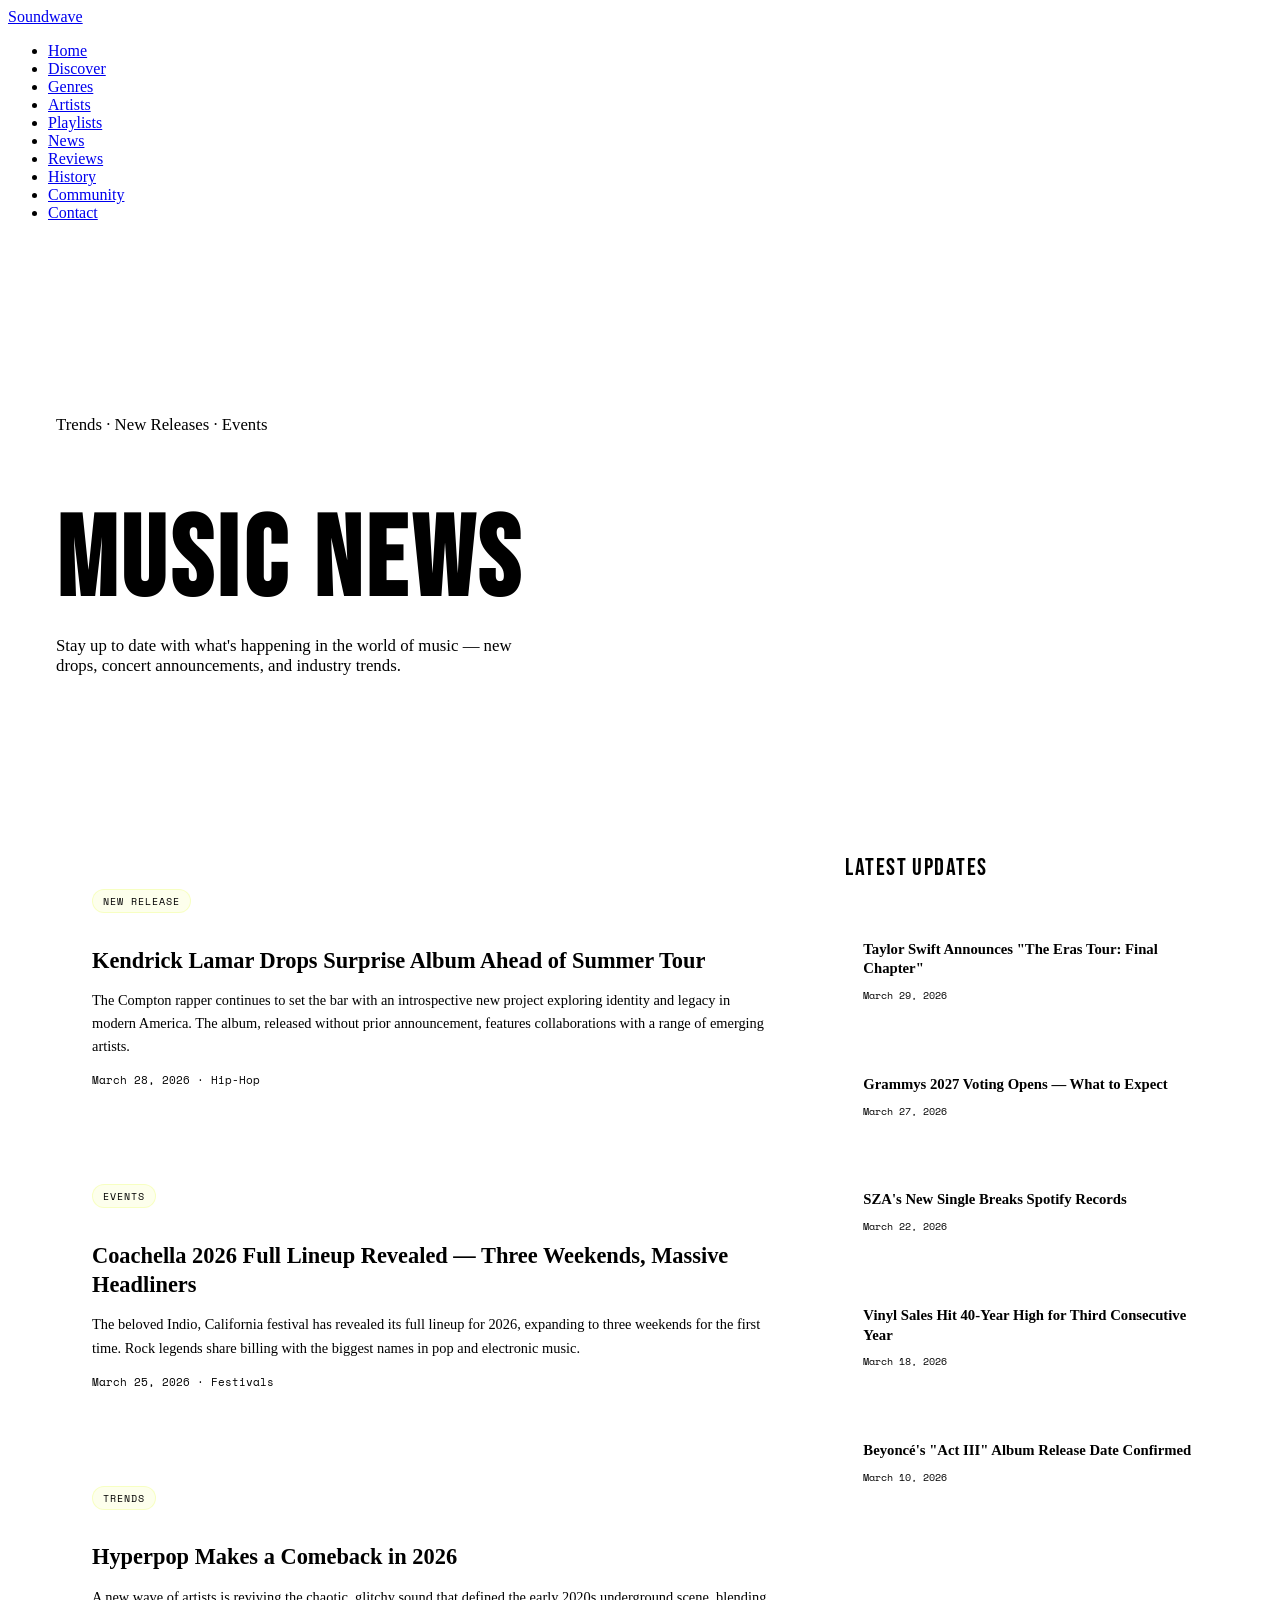
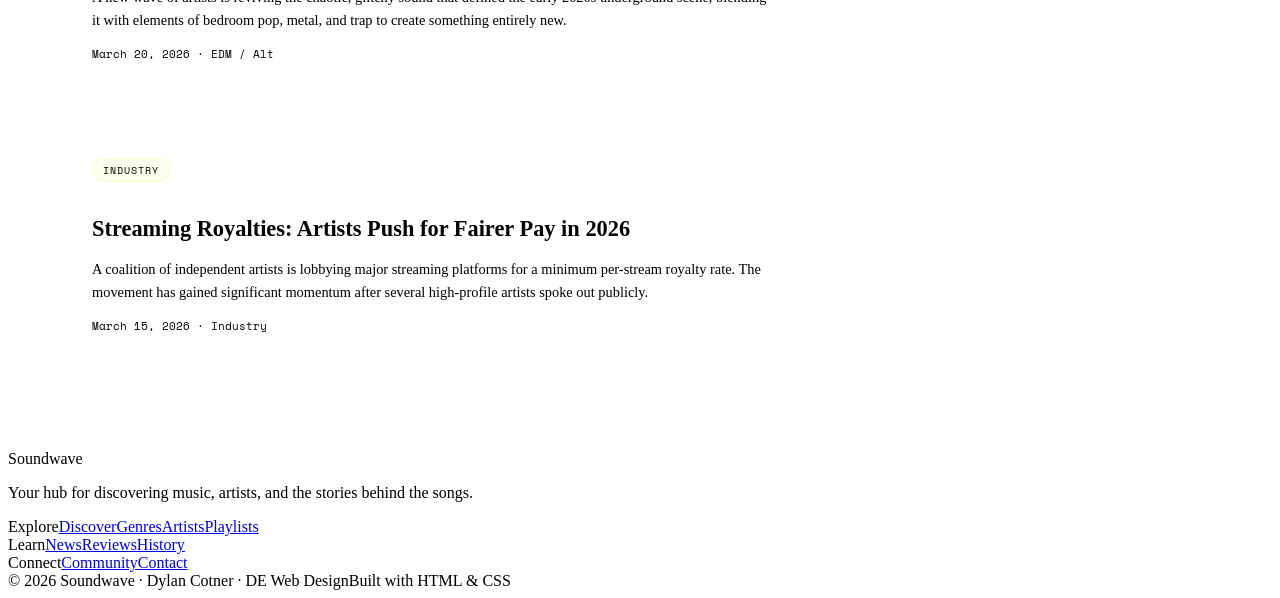
<file: news.html>
<!DOCTYPE html>
<html lang="en">
<head>
  <meta charset="UTF-8" />
  <meta name="viewport" content="width=device-width, initial-scale=1.0" />
  <title>News — Soundwave</title>
  <link rel="preconnect" href="https://fonts.googleapis.com" />
  <link href="https://fonts.googleapis.com/css2?family=Bebas+Neue&family=DM+Sans:ital,opsz,wght@0,9..40,300;0,9..40,400;0,9..40,600;1,9..40,300&family=Space+Mono:wght@400;700&display=swap" rel="stylesheet" />
  <link rel="stylesheet" href="style.css" />
  <style>
    .page-hero { padding: 160px 48px 80px; border-bottom: 1px solid var(--border); }
    .page-hero .eyebrow-mono { margin-bottom: 12px; }
    .page-hero h1 { font-family: 'Bebas Neue', sans-serif; font-size: clamp(4rem,9vw,7rem); letter-spacing: 0.04em; line-height: 0.95; margin-bottom: 20px; }
    .page-hero p { color: var(--muted); max-width: 500px; font-size: 1.05rem; }
    .news-full { padding: 80px 48px; display: grid; grid-template-columns: 2fr 1fr; gap: 32px; align-items: start; }
    .main-news { display: flex; flex-direction: column; gap: 24px; }
    .big-news-card { border-radius: var(--radius); border: 1.5px solid var(--border); background: var(--surface); padding: 36px; transition: border-color var(--transition), transform var(--transition); text-decoration: none; color: inherit; display: block; }
    .big-news-card:hover { transform: translateY(-4px); border-color: rgba(255,255,255,0.2); }
    .news-tag-inline { display: inline-block; font-family: 'Space Mono', monospace; font-size: 0.65rem; letter-spacing: 0.1em; text-transform: uppercase; color: var(--accent); background: rgba(232,255,71,0.1); border: 1px solid rgba(232,255,71,0.25); padding: 3px 10px; border-radius: 100px; margin-bottom: 14px; }
    .big-news-card h2 { font-size: 1.4rem; font-weight: 700; line-height: 1.3; margin-bottom: 12px; }
    .big-news-card p { color: var(--muted); font-size: 0.9rem; line-height: 1.6; margin-bottom: 14px; }
    .news-meta-line { font-family: 'Space Mono', monospace; font-size: 0.68rem; color: var(--muted); }
    .sidebar { display: flex; flex-direction: column; gap: 16px; }
    .sidebar-title { font-family: 'Bebas Neue', sans-serif; font-size: 1.5rem; letter-spacing: 0.06em; margin-bottom: 4px; }
    .sidebar-card { padding: 18px; border-radius: var(--radius-sm); border: 1.5px solid var(--border); background: var(--surface); text-decoration: none; color: inherit; display: block; transition: border-color var(--transition); }
    .sidebar-card:hover { border-color: rgba(255,255,255,0.2); }
    .sidebar-card h4 { font-size: 0.92rem; font-weight: 600; margin-bottom: 6px; line-height: 1.35; }
    .sidebar-card span { font-family: 'Space Mono', monospace; font-size: 0.65rem; color: var(--muted); }
  </style>
</head>
<body>
  <nav>
    <a href="index.html" class="logo">Soundwave</a>
    <ul class="nav-links">
      <li><a href="index.html">Home</a></li>
      <li><a href="discover.html">Discover</a></li>
      <li><a href="genres.html">Genres</a></li>
      <li><a href="artists.html">Artists</a></li>
      <li><a href="playlists.html">Playlists</a></li>
      <li><a href="news.html" class="active">News</a></li>
      <li><a href="reviews.html">Reviews</a></li>
      <li><a href="history.html">History</a></li>
      <li><a href="community.html">Community</a></li>
      <li><a href="contact.html" class="nav-cta">Contact</a></li>
    </ul>
  </nav>
  <div class="page-hero">
    <p class="eyebrow-mono">Trends · New Releases · Events</p>
    <h1>Music News</h1>
    <p>Stay up to date with what's happening in the world of music — new drops, concert announcements, and industry trends.</p>
  </div>
  <div class="news-full">
    <div class="main-news">
      <a href="#n1" class="big-news-card" id="n1">
        <div class="news-tag-inline">New Release</div>
        <h2>Kendrick Lamar Drops Surprise Album Ahead of Summer Tour</h2>
        <p>The Compton rapper continues to set the bar with an introspective new project exploring identity and legacy in modern America. The album, released without prior announcement, features collaborations with a range of emerging artists.</p>
        <div class="news-meta-line">March 28, 2026 · Hip-Hop</div>
      </a>
      <a href="#n2" class="big-news-card" id="n2">
        <div class="news-tag-inline">Events</div>
        <h2>Coachella 2026 Full Lineup Revealed — Three Weekends, Massive Headliners</h2>
        <p>The beloved Indio, California festival has revealed its full lineup for 2026, expanding to three weekends for the first time. Rock legends share billing with the biggest names in pop and electronic music.</p>
        <div class="news-meta-line">March 25, 2026 · Festivals</div>
      </a>
      <a href="#n3" class="big-news-card" id="n3">
        <div class="news-tag-inline">Trends</div>
        <h2>Hyperpop Makes a Comeback in 2026</h2>
        <p>A new wave of artists is reviving the chaotic, glitchy sound that defined the early 2020s underground scene, blending it with elements of bedroom pop, metal, and trap to create something entirely new.</p>
        <div class="news-meta-line">March 20, 2026 · EDM / Alt</div>
      </a>
      <a href="#n4" class="big-news-card" id="n4">
        <div class="news-tag-inline">Industry</div>
        <h2>Streaming Royalties: Artists Push for Fairer Pay in 2026</h2>
        <p>A coalition of independent artists is lobbying major streaming platforms for a minimum per-stream royalty rate. The movement has gained significant momentum after several high-profile artists spoke out publicly.</p>
        <div class="news-meta-line">March 15, 2026 · Industry</div>
      </a>
    </div>
    <aside class="sidebar">
      <div class="sidebar-title">Latest Updates</div>
      <a href="#" class="sidebar-card">
        <h4>Taylor Swift Announces "The Eras Tour: Final Chapter"</h4>
        <span>March 29, 2026</span>
      </a>
      <a href="#" class="sidebar-card">
        <h4>Grammys 2027 Voting Opens — What to Expect</h4>
        <span>March 27, 2026</span>
      </a>
      <a href="#" class="sidebar-card">
        <h4>SZA's New Single Breaks Spotify Records</h4>
        <span>March 22, 2026</span>
      </a>
      <a href="#" class="sidebar-card">
        <h4>Vinyl Sales Hit 40-Year High for Third Consecutive Year</h4>
        <span>March 18, 2026</span>
      </a>
      <a href="#" class="sidebar-card">
        <h4>Beyoncé's "Act III" Album Release Date Confirmed</h4>
        <span>March 10, 2026</span>
      </a>
    </aside>
  </div>
  <footer>
    <div class="footer-top">
      <div class="footer-brand"><span class="logo">Soundwave</span><p>Your hub for discovering music, artists, and the stories behind the songs.</p></div>
      <div class="footer-links">
        <div class="footer-col"><span class="footer-col-title">Explore</span><a href="discover.html">Discover</a><a href="genres.html">Genres</a><a href="artists.html">Artists</a><a href="playlists.html">Playlists</a></div>
        <div class="footer-col"><span class="footer-col-title">Learn</span><a href="news.html">News</a><a href="reviews.html">Reviews</a><a href="history.html">History</a></div>
        <div class="footer-col"><span class="footer-col-title">Connect</span><a href="community.html">Community</a><a href="contact.html">Contact</a></div>
      </div>
    </div>
    <div class="footer-bottom"><span>© 2026 Soundwave · Dylan Cotner · DE Web Design</span><span>Built with HTML &amp; CSS</span></div>
  </footer>
</body>
</html>
</file>
<file: style.css>

</file>
